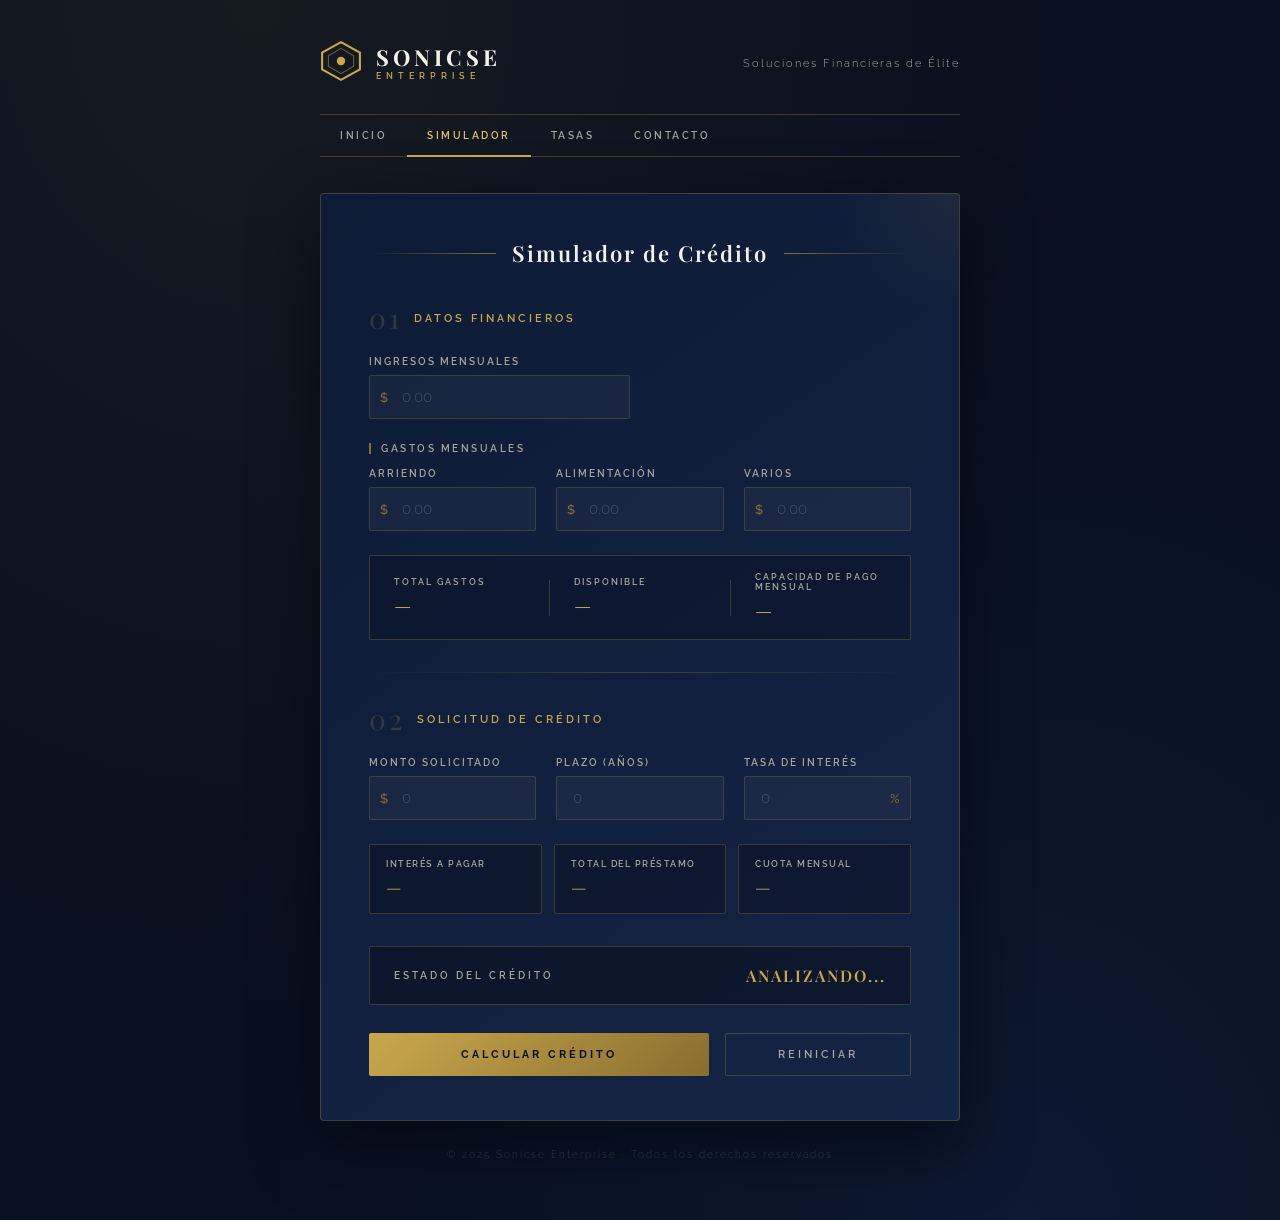
<file: index.html>
<!DOCTYPE html>
<html lang="es">
<head>
    <meta charset="UTF-8">
    <meta name="viewport" content="width=device-width, initial-scale=1.0">
    <title>Simulador de Crédito | Sonicse Enterprise</title>
    <link rel="stylesheet" href="simulador.css">
    <link href="https://fonts.googleapis.com/css2?family=Playfair+Display:wght@400;600;700&family=Raleway:wght@300;400;500;600&display=swap" rel="stylesheet">
</head>
<body>
 
    <div class="page-wrapper">
 
        <header class="header">
            <div class="logo-area">
                <div class="logo-icon">
                    <svg viewBox="0 0 40 40" fill="none" xmlns="http://www.w3.org/2000/svg">
                        <polygon points="20,2 38,12 38,28 20,38 2,28 2,12" stroke="#C9A84C" stroke-width="2" fill="none"/>
                        <polygon points="20,8 32,15 32,25 20,32 8,25 8,15" stroke="#C9A84C" stroke-width="1" fill="none" opacity="0.5"/>
                        <circle cx="20" cy="20" r="4" fill="#C9A84C"/>
                    </svg>
                </div>
                <div class="logo-text">
                    <span class="logo-name">SONICSE</span>
                    <span class="logo-sub">ENTERPRISE</span>
                </div>
            </div>
            <div class="header-tagline">Soluciones Financieras de Élite</div>
        </header>
 
        <nav class="nav">
            <a href="#" class="nav-link">Inicio</a>
            <a href="#" class="nav-link nav-link-active">Simulador</a>
            <a href="#" class="nav-link">Tasas</a>
            <a href="#" class="nav-link">Contacto</a>
        </nav>
 
        <main class="card">
 
            <div class="card-title-area">
                <div class="title-line"></div>
                <h1>Simulador de Crédito</h1>
                <div class="title-line"></div>
            </div>
 
            <section class="section">
                <h2>
                    <span class="section-number">01</span>
                    Datos Financieros
                </h2>
 
                <div class="field-group single-col">
                    <div class="field">
                        <label for="txtIngresos">Ingresos Mensuales</label>
                        <div class="input-wrapper" id="wrap-ingresos">
                            <span class="input-prefix">$</span>
                            <input type="text" id="txtIngresos" placeholder="0.00">
                        </div>
                        <span class="error-msg" id="err-ingresos"></span>
                    </div>
                </div>
 
                <div class="gastos-titulo">Gastos Mensuales</div>
 
                <div class="field-group three-col">
                    <div class="field">
                        <label for="txtArriendo">Arriendo</label>
                        <div class="input-wrapper" id="wrap-arriendo">
                            <span class="input-prefix">$</span>
                            <input type="text" id="txtArriendo" placeholder="0.00">
                        </div>
                        <span class="error-msg" id="err-arriendo"></span>
                    </div>
                    <div class="field">
                        <label for="txtAlimentacion">Alimentación</label>
                        <div class="input-wrapper" id="wrap-alimentacion">
                            <span class="input-prefix">$</span>
                            <input type="text" id="txtAlimentacion" placeholder="0.00">
                        </div>
                        <span class="error-msg" id="err-alimentacion"></span>
                    </div>
                    <div class="field">
                        <label for="txtVarios">Varios</label>
                        <div class="input-wrapper" id="wrap-varios">
                            <span class="input-prefix">$</span>
                            <input type="text" id="txtVarios" placeholder="0.00">
                        </div>
                        <span class="error-msg" id="err-varios"></span>
                    </div>
                </div>
 
                <div class="results-row">
                    <div class="result-item">
                        <span class="result-label">Total Gastos</span>
                        <span class="result-value" id="spnTotalGastos">—</span>
                    </div>
                    <div class="result-divider"></div>
                    <div class="result-item">
                        <span class="result-label">Disponible</span>
                        <span class="result-value" id="spnDisponible">—</span>
                    </div>
                    <div class="result-divider"></div>
                    <div class="result-item">
                        <span class="result-label">Capacidad de Pago Mensual</span>
                        <span class="result-value" id="spnCapacidadPago">—</span>
                    </div>
                </div>
            </section>
 
            <div class="section-separator"></div>
 
            <section class="section">
                <h2>
                    <span class="section-number">02</span>
                    Solicitud de Crédito
                </h2>
 
                <div class="field-group three-col">
                    <div class="field">
                        <label for="txtMonto">Monto Solicitado</label>
                        <div class="input-wrapper" id="wrap-monto">
                            <span class="input-prefix">$</span>
                            <input type="text" id="txtMonto" placeholder="0">
                        </div>
                        <span class="error-msg" id="err-monto"></span>
                    </div>
                    <div class="field">
                        <label for="txtPlazo">Plazo (años)</label>
                        <div class="input-wrapper" id="wrap-plazo">
                            <input type="text" id="txtPlazo" placeholder="0" style="padding-left: 16px;">
                        </div>
                        <span class="error-msg" id="err-plazo"></span>
                    </div>
                    <div class="field">
                        <label for="txtTasaInteres">Tasa de Interés</label>
                        <div class="input-wrapper" id="wrap-tasa">
                            <input type="text" id="txtTasaInteres" placeholder="0" style="padding-left: 16px;">
                            <span class="input-suffix">%</span>
                        </div>
                        <span class="error-msg" id="err-tasa"></span>
                    </div>
                </div>
 
                <div class="results-grid">
                    <div class="result-card">
                        <span class="result-card-label">Interés a Pagar</span>
                        <span class="result-card-value" id="spnInteresPagar">—</span>
                    </div>
                    <div class="result-card">
                        <span class="result-card-label">Total del Préstamo</span>
                        <span class="result-card-value" id="spnTotalPrestamo">—</span>
                    </div>
                    <div class="result-card">
                        <span class="result-card-label">Cuota Mensual</span>
                        <span class="result-card-value" id="spnCuotaMensual">—</span>
                    </div>
                </div>
            </section>
 
            <div class="estado-wrapper">
                <span class="estado-label">Estado del Crédito</span>
                <span class="estado-value" id="spnEstadoCredito">ANALIZANDO...</span>
            </div>
 
            <div class="buttons">
                <button class="btn-primary" onclick="calcular()">Calcular Crédito</button>
                <button class="btn-secondary" onclick="reiniciar()">Reiniciar</button>
            </div>
 
        </main>
 
        <footer class="footer">
            © 2025 Sonicse Enterprise · Todos los derechos reservados
        </footer>
 
    </div>
 
    <script src="funciones.js"></script>
    <script src="simulador.js"></script>
 
</body>
</html>
</file>
<file: simulador.css>
:root {
    --navy-dark:    #080F1E;
    --navy-mid:     #0D1B35;
    --navy-light:   #142444;
    --gold:         #C9A84C;
    --gold-light:   #E8C96A;
    --gold-dim:     #8A6E2F;
    --white:        #F4F1EA;
    --white-dim:    #A8A89E;
    --border:       rgba(201, 168, 76, 0.25);
    --shadow:       0 24px 64px rgba(0, 0, 0, 0.5);
    --error-color:  #e74c3c;
    --error-border: rgba(231, 76, 60, 0.6);
}
 
* {
    margin: 0;
    padding: 0;
    box-sizing: border-box;
}
 
body {
    font-family: 'Raleway', sans-serif;
    background-color: var(--navy-dark);
    background-image:
        radial-gradient(ellipse at 20% 0%, rgba(201,168,76,0.07) 0%, transparent 60%),
        radial-gradient(ellipse at 80% 100%, rgba(13,27,53,0.8) 0%, transparent 60%);
    min-height: 100vh;
    color: var(--white);
}
 
.page-wrapper {
    max-width: 680px;
    margin: 0 auto;
    padding: 40px 20px 60px;
}
 
.header {
    display: flex;
    justify-content: space-between;
    align-items: center;
    padding-bottom: 28px;
    border-bottom: 1px solid var(--border);
    margin-bottom: 0;
}
 
.logo-area {
    display: flex;
    align-items: center;
    gap: 14px;
}
 
.logo-icon svg {
    width: 42px;
    height: 42px;
}
 
.logo-text {
    display: flex;
    flex-direction: column;
    line-height: 1;
}
 
.logo-name {
    font-family: 'Playfair Display', serif;
    font-size: 22px;
    font-weight: 700;
    letter-spacing: 4px;
    color: var(--white);
}
 
.logo-sub {
    font-size: 9px;
    font-weight: 600;
    letter-spacing: 5px;
    color: var(--gold);
    margin-top: 4px;
}
 
.header-tagline {
    font-size: 11px;
    font-weight: 300;
    letter-spacing: 2px;
    color: var(--white-dim);
    text-align: right;
}
 
.nav {
    display: flex;
    gap: 0;
    border-bottom: 1px solid var(--border);
    margin-bottom: 36px;
}
 
.nav-link {
    font-family: 'Raleway', sans-serif;
    font-size: 10px;
    font-weight: 600;
    letter-spacing: 2.5px;
    text-transform: uppercase;
    text-decoration: none;
    color: var(--white-dim);
    padding: 14px 20px;
    border-bottom: 2px solid transparent;
    transition: color 0.2s, border-color 0.2s;
    position: relative;
    bottom: -1px;
}
 
.nav-link:hover {
    color: var(--white);
    border-bottom-color: var(--gold-dim);
}
 
.nav-link-active {
    color: var(--gold-light);
    border-bottom-color: var(--gold);
}
 
.card {
    background: linear-gradient(145deg, var(--navy-mid), var(--navy-light));
    border: 1px solid var(--border);
    border-radius: 4px;
    padding: 44px 48px;
    box-shadow: var(--shadow);
    position: relative;
    overflow: hidden;
}
 
.card::before {
    content: '';
    position: absolute;
    top: 0;
    right: 0;
    width: 120px;
    height: 120px;
    background: radial-gradient(circle at top right, rgba(201,168,76,0.08), transparent 70%);
    pointer-events: none;
}
 
.card-title-area {
    display: flex;
    align-items: center;
    gap: 16px;
    margin-bottom: 36px;
}
 
.title-line {
    flex: 1;
    height: 1px;
    background: linear-gradient(to right, transparent, var(--gold-dim));
}
 
.title-line:last-child {
    background: linear-gradient(to left, transparent, var(--gold-dim));
}
 
h1 {
    font-family: 'Playfair Display', serif;
    font-size: 22px;
    font-weight: 600;
    letter-spacing: 2px;
    color: var(--white);
    white-space: nowrap;
    text-align: center;
}
 
.section {
    margin-bottom: 0;
}
 
h2 {
    font-family: 'Raleway', sans-serif;
    font-size: 11px;
    font-weight: 600;
    letter-spacing: 3px;
    text-transform: uppercase;
    color: var(--gold);
    display: flex;
    align-items: center;
    gap: 12px;
    margin-bottom: 24px;
}
 
.section-number {
    font-family: 'Playfair Display', serif;
    font-size: 28px;
    font-weight: 400;
    color: rgba(201, 168, 76, 0.2);
    line-height: 1;
}
 
.section-separator {
    height: 1px;
    background: linear-gradient(to right, transparent, var(--border), transparent);
    margin: 32px 0;
}
 
.field-group {
    display: grid;
    grid-template-columns: 1fr 1fr;
    gap: 20px;
    margin-bottom: 24px;
}
 
.field-group.three-col {
    grid-template-columns: 1fr 1fr 1fr;
}
 
.field-group.single-col {
    grid-template-columns: 1fr 1fr;
}
 
.field {
    display: flex;
    flex-direction: column;
    gap: 8px;
}
 
label {
    font-size: 10px;
    font-weight: 600;
    letter-spacing: 2px;
    text-transform: uppercase;
    color: var(--white-dim);
}
 
.gastos-titulo {
    font-size: 10px;
    font-weight: 600;
    letter-spacing: 2.5px;
    text-transform: uppercase;
    color: var(--white-dim);
    margin-bottom: 14px;
    border-left: 2px solid var(--gold-dim);
    padding-left: 10px;
}
 
.input-wrapper {
    display: flex;
    align-items: center;
    background: rgba(255,255,255,0.04);
    border: 1px solid rgba(201, 168, 76, 0.2);
    border-radius: 2px;
    transition: border-color 0.2s;
}
 
.input-wrapper:focus-within {
    border-color: var(--gold);
    background: rgba(201, 168, 76, 0.05);
}
 
.input-wrapper.input-error {
    border-color: var(--error-border);
    background: rgba(231, 76, 60, 0.05);
}
 
.input-wrapper.input-error:focus-within {
    border-color: var(--error-color);
}
 
.error-msg {
    display: none;
    font-size: 10px;
    font-weight: 600;
    letter-spacing: 0.5px;
    color: var(--error-color);
    margin-top: -2px;
}
 
.input-prefix,
.input-suffix {
    font-size: 13px;
    color: var(--gold-dim);
    padding: 0 10px;
    font-weight: 500;
}
 
input {
    flex: 1;
    background: transparent;
    border: none;
    outline: none;
    padding: 12px 12px 12px 4px;
    font-family: 'Raleway', sans-serif;
    font-size: 15px;
    font-weight: 500;
    color: var(--white);
    width: 100%;
}
 
input::placeholder {
    color: rgba(255,255,255,0.2);
    font-weight: 300;
}
 
.results-row {
    display: flex;
    align-items: center;
    background: rgba(0,0,0,0.2);
    border: 1px solid var(--border);
    border-radius: 2px;
    padding: 16px 24px;
    gap: 24px;
}
 
.result-item {
    flex: 1;
    display: flex;
    flex-direction: column;
    gap: 4px;
}
 
.result-label {
    font-size: 9px;
    letter-spacing: 2px;
    text-transform: uppercase;
    color: var(--white-dim);
    font-weight: 600;
}
 
.result-value {
    font-family: 'Playfair Display', serif;
    font-size: 20px;
    color: var(--gold-light);
}
 
.result-divider {
    width: 1px;
    height: 36px;
    background: var(--border);
}
 
.results-grid {
    display: grid;
    grid-template-columns: 1fr 1fr 1fr;
    gap: 12px;
    margin-top: 4px;
}
 
.result-card {
    background: rgba(0,0,0,0.25);
    border: 1px solid var(--border);
    border-radius: 2px;
    padding: 14px 16px;
    display: flex;
    flex-direction: column;
    gap: 6px;
}
 
.result-card-label {
    font-size: 9px;
    letter-spacing: 1.5px;
    text-transform: uppercase;
    color: var(--white-dim);
    font-weight: 600;
}
 
.result-card-value {
    font-family: 'Playfair Display', serif;
    font-size: 18px;
    color: var(--gold-light);
}
 
.estado-wrapper {
    display: flex;
    justify-content: space-between;
    align-items: center;
    margin-top: 32px;
    padding: 18px 24px;
    border: 1px solid var(--border);
    background: rgba(0,0,0,0.3);
    border-radius: 2px;
}
 
.estado-label {
    font-size: 10px;
    letter-spacing: 3px;
    text-transform: uppercase;
    color: var(--white-dim);
    font-weight: 600;
}
 
.estado-value {
    font-family: 'Playfair Display', serif;
    font-size: 16px;
    letter-spacing: 2px;
    color: var(--gold);
    font-weight: 600;
}
 
.buttons {
    display: flex;
    gap: 16px;
    margin-top: 28px;
}
 
.btn-primary {
    flex: 2;
    padding: 14px;
    background: linear-gradient(135deg, var(--gold), var(--gold-dim));
    border: none;
    border-radius: 2px;
    color: var(--navy-dark);
    font-family: 'Raleway', sans-serif;
    font-size: 11px;
    font-weight: 700;
    letter-spacing: 3px;
    text-transform: uppercase;
    cursor: pointer;
    transition: opacity 0.2s, transform 0.1s;
}
 
.btn-primary:hover {
    opacity: 0.9;
    transform: translateY(-1px);
}
 
.btn-primary:active {
    transform: translateY(0);
}
 
.btn-secondary {
    flex: 1;
    padding: 14px;
    background: transparent;
    border: 1px solid var(--border);
    border-radius: 2px;
    color: var(--white-dim);
    font-family: 'Raleway', sans-serif;
    font-size: 11px;
    font-weight: 600;
    letter-spacing: 3px;
    text-transform: uppercase;
    cursor: pointer;
    transition: border-color 0.2s, color 0.2s;
}
 
.btn-secondary:hover {
    border-color: var(--gold-dim);
    color: var(--white);
}
 
.footer {
    text-align: center;
    margin-top: 28px;
    font-size: 10px;
    letter-spacing: 2px;
    color: rgba(255,255,255,0.2);
    font-weight: 300;
}
 
@media (max-width: 600px) {
 
    .card {
        padding: 28px 24px;
    }
 
    .header {
        flex-direction: column;
        align-items: flex-start;
        gap: 12px;
    }
 
    .header-tagline {
        text-align: left;
    }
 
    .nav {
        overflow-x: auto;
    }
 
    .nav-link {
        padding: 12px 14px;
        white-space: nowrap;
    }
 
    .field-group {
        grid-template-columns: 1fr;
    }
 
    .field-group.three-col {
        grid-template-columns: 1fr;
    }
 
    .field-group.single-col {
        grid-template-columns: 1fr;
    }
 
    .results-row {
        flex-direction: column;
        gap: 16px;
        align-items: flex-start;
    }
 
    .result-divider {
        width: 100%;
        height: 1px;
    }
 
    .results-grid {
        grid-template-columns: 1fr;
    }
 
    .buttons {
        flex-direction: column;
    }
 
    .btn-primary,
    .btn-secondary {
        flex: none;
        width: 100%;
    }
 
    h1 {
        font-size: 18px;
    }
}
</file>
